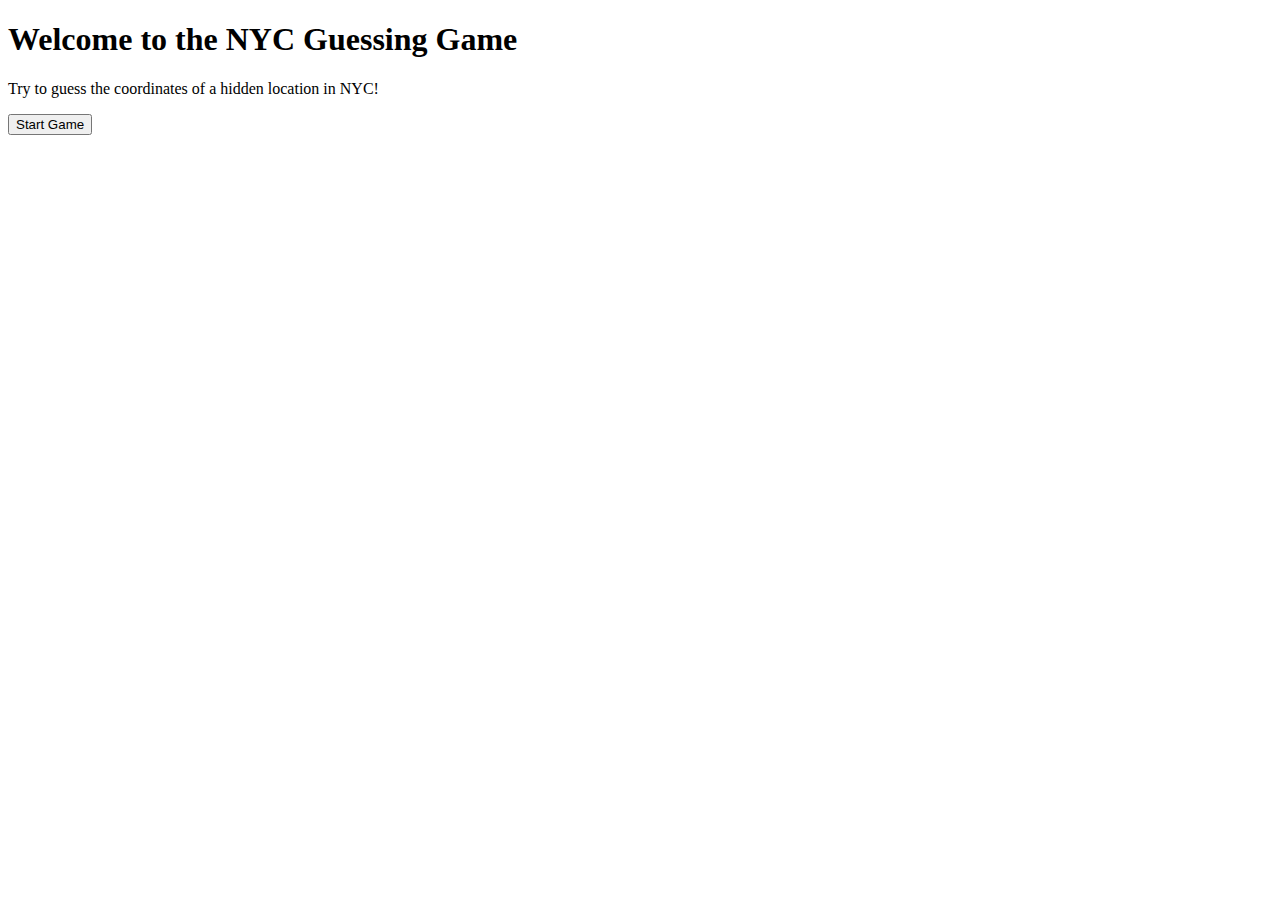
<file: home.html>
<!DOCTYPE html>
<html>
<head>
    <title>NYC Guessing Game</title>
</head>
<body>
    <h1>Welcome to the NYC Guessing Game</h1>
    <p>Try to guess the coordinates of a hidden location in NYC!</p>
    <form action="/start">
        <button type="submit">Start Game</button>
    </form>
</body>
</html>
</file>
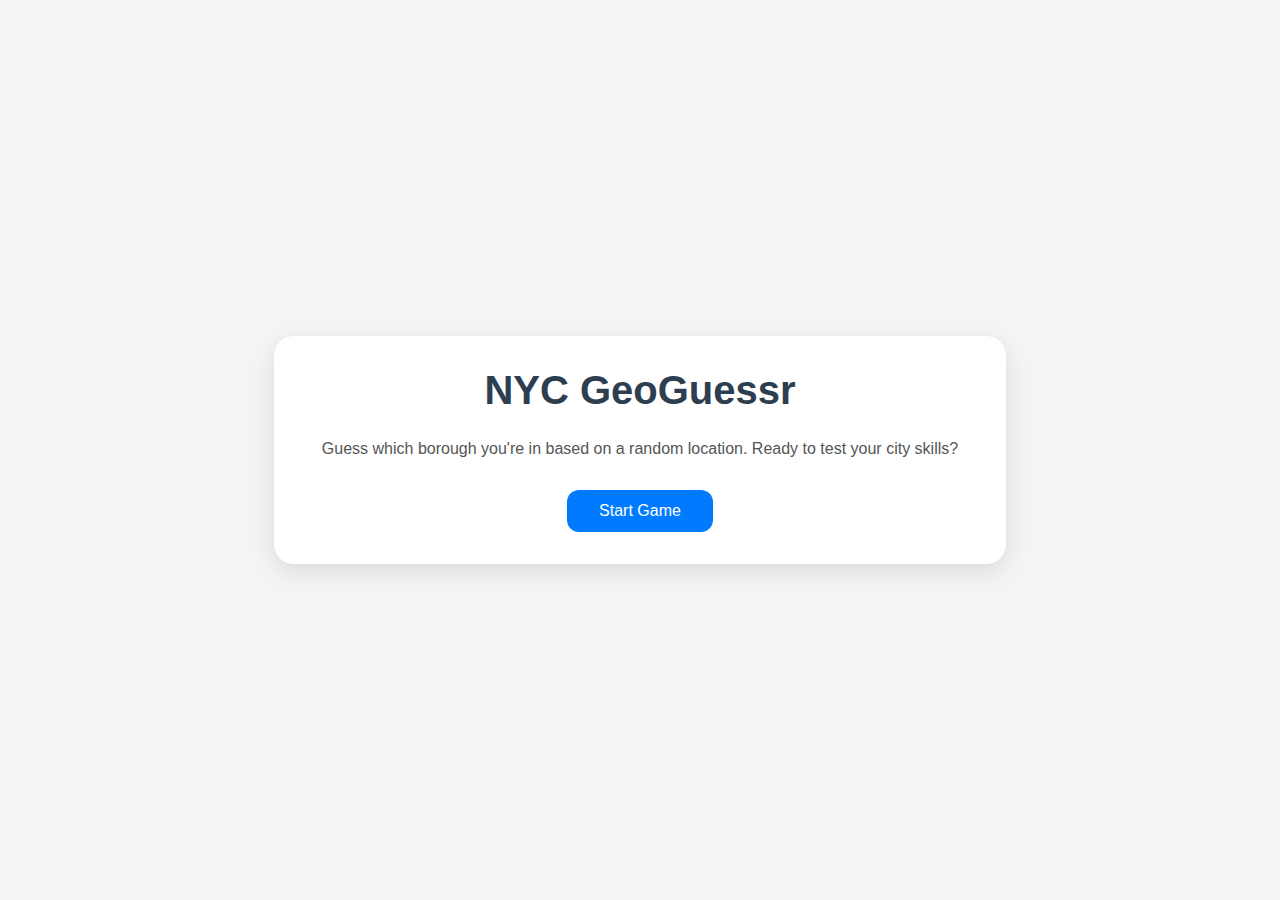
<file: templates/home.html>
<!DOCTYPE html>
<html lang="en">
<head>
  <meta charset="UTF-8" />
  <meta name="viewport" content="width=device-width, initial-scale=1.0" />
  <title>NYC GeoGuessr</title>
  <style>
    body {
      background: #f4f4f7;
      font-family: 'Segoe UI', sans-serif;
      display: flex;
      align-items: center;
      justify-content: center;
      height: 100vh;
      margin: 0;
    }

    .container {
      text-align: center;
      background: white;
      padding: 2rem 3rem;
      border-radius: 20px;
      box-shadow: 0 8px 24px rgba(0, 0, 0, 0.1);
    }

    h1 {
      margin-top: 0;
      font-size: 2.5rem;
      color: #2c3e50;
    }

    p {
      font-size: 1rem;
      color: #555;
      margin-bottom: 2rem;
    }

    .start-btn {
      padding: 0.75rem 2rem;
      background-color: #007bff;
      color: white;
      font-size: 1rem;
      border: none;
      border-radius: 12px;
      cursor: pointer;
      transition: background 0.3s ease;
    }

    .start-btn:hover {
      background-color: #0056b3;
    }
  </style>
</head>
<body>
  <div class="container">
    <h1>NYC GeoGuessr</h1>
    <p>Guess which borough you're in based on a random location. Ready to test your city skills?</p>
    <form action="/start">
      <button class="start-btn">Start Game</button>
    </form>
  </div>
</body>
</html>
</file>
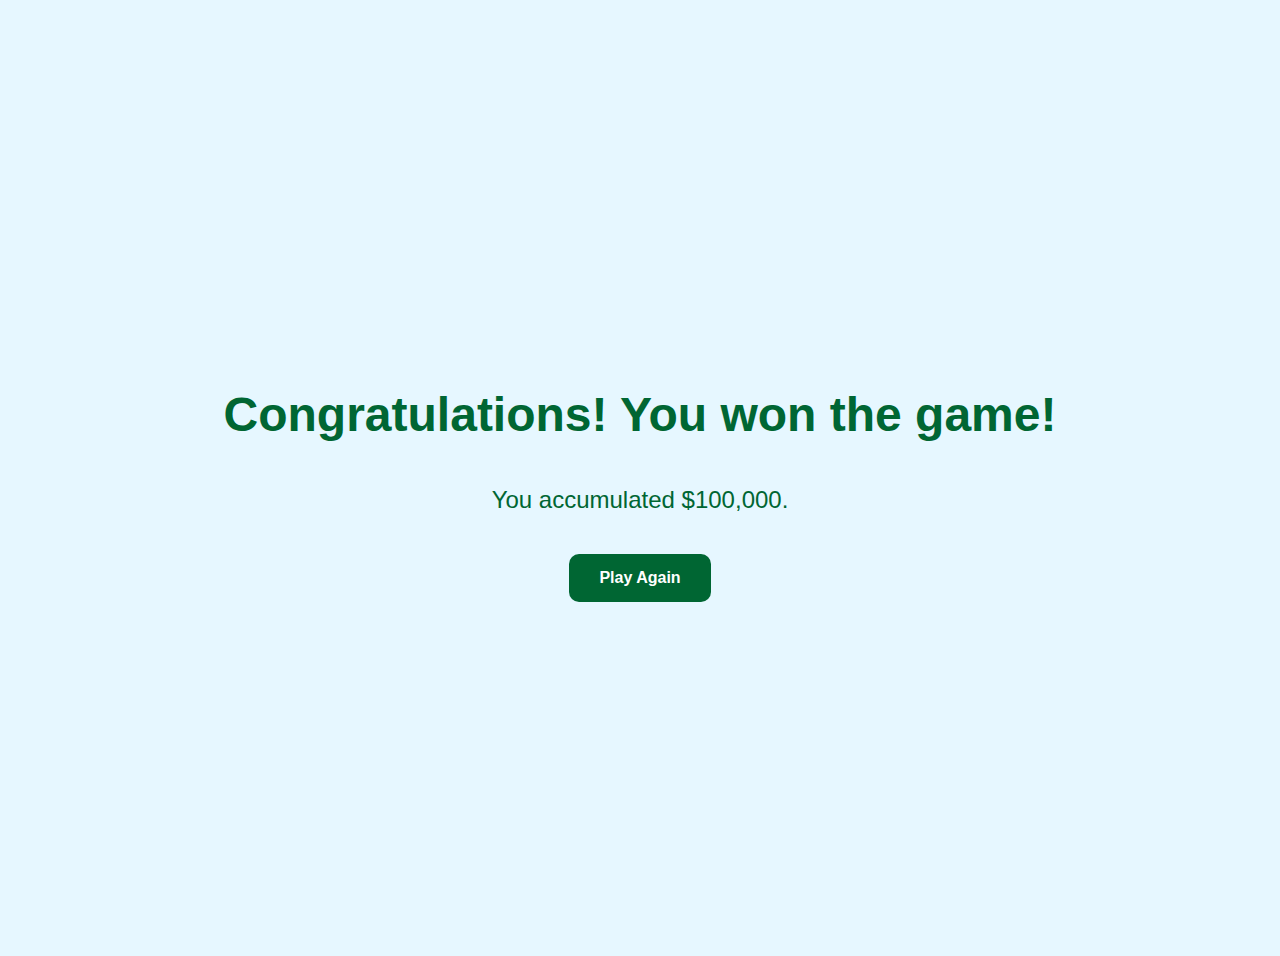
<file: templates/victory.html>
<!DOCTYPE html>
<html lang="en">
<head>
<meta charset="UTF-8" />
<title>You Win!</title>
<style>
  body {
    font-family: 'Segoe UI', Tahoma, Geneva, Verdana, sans-serif;
    background-color: #e6f7ff;
    color: #006633;
    display: flex;
    flex-direction: column;
    align-items: center;
    justify-content: center;
    height: 100vh;
    padding: 20px;
  }
  h1 {
    font-size: 3rem;
    margin-bottom: 20px;
  }
  p {
    font-size: 1.5rem;
    margin-bottom: 40px;
  }
  a {
    text-decoration: none;
    background-color: #006633;
    color: white;
    padding: 15px 30px;
    border-radius: 10px;
    font-weight: bold;
  }
  a:hover {
    background-color: #004d26;
  }
</style>
</head>
<body>
  <h1>Congratulations! You won the game!</h1>
  <p>You accumulated $100,000.</p>
  <a href="{{ url_for('index') }}">Play Again</a>
</body>
</html>
</file>
